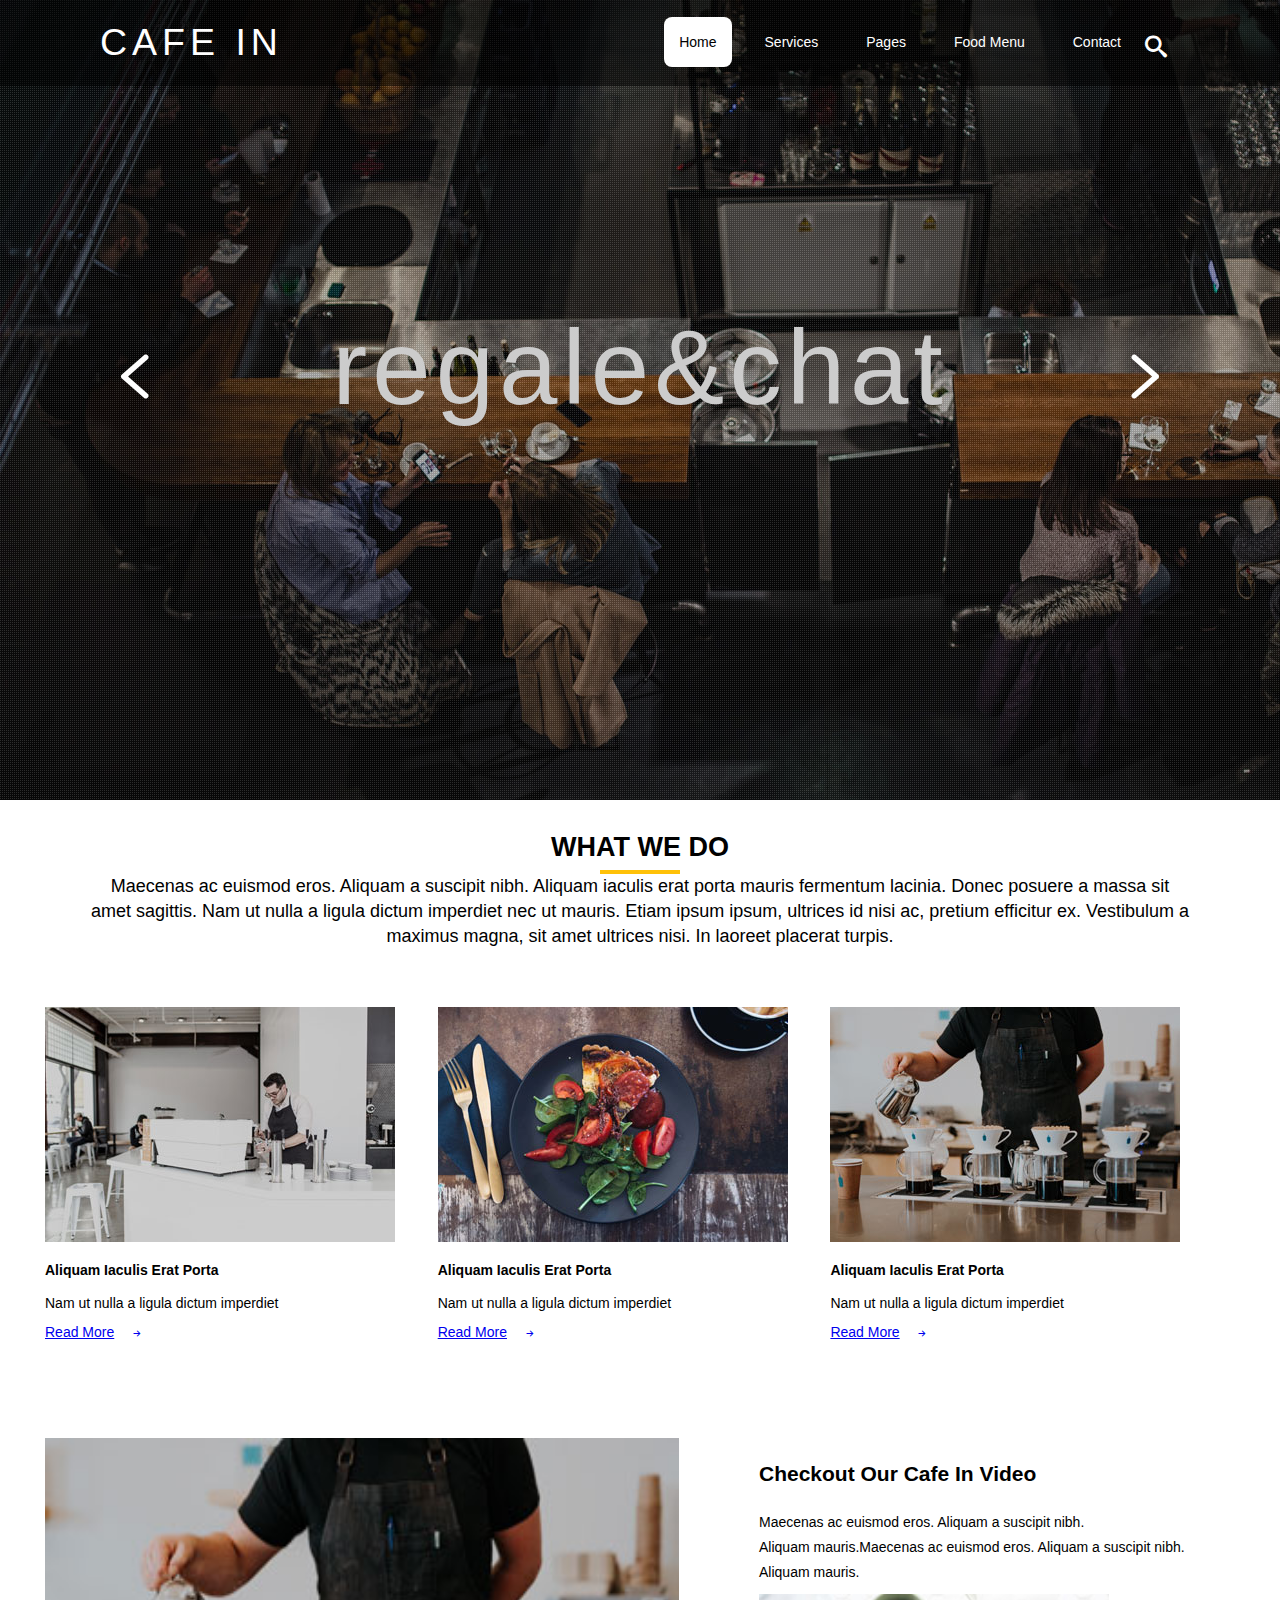
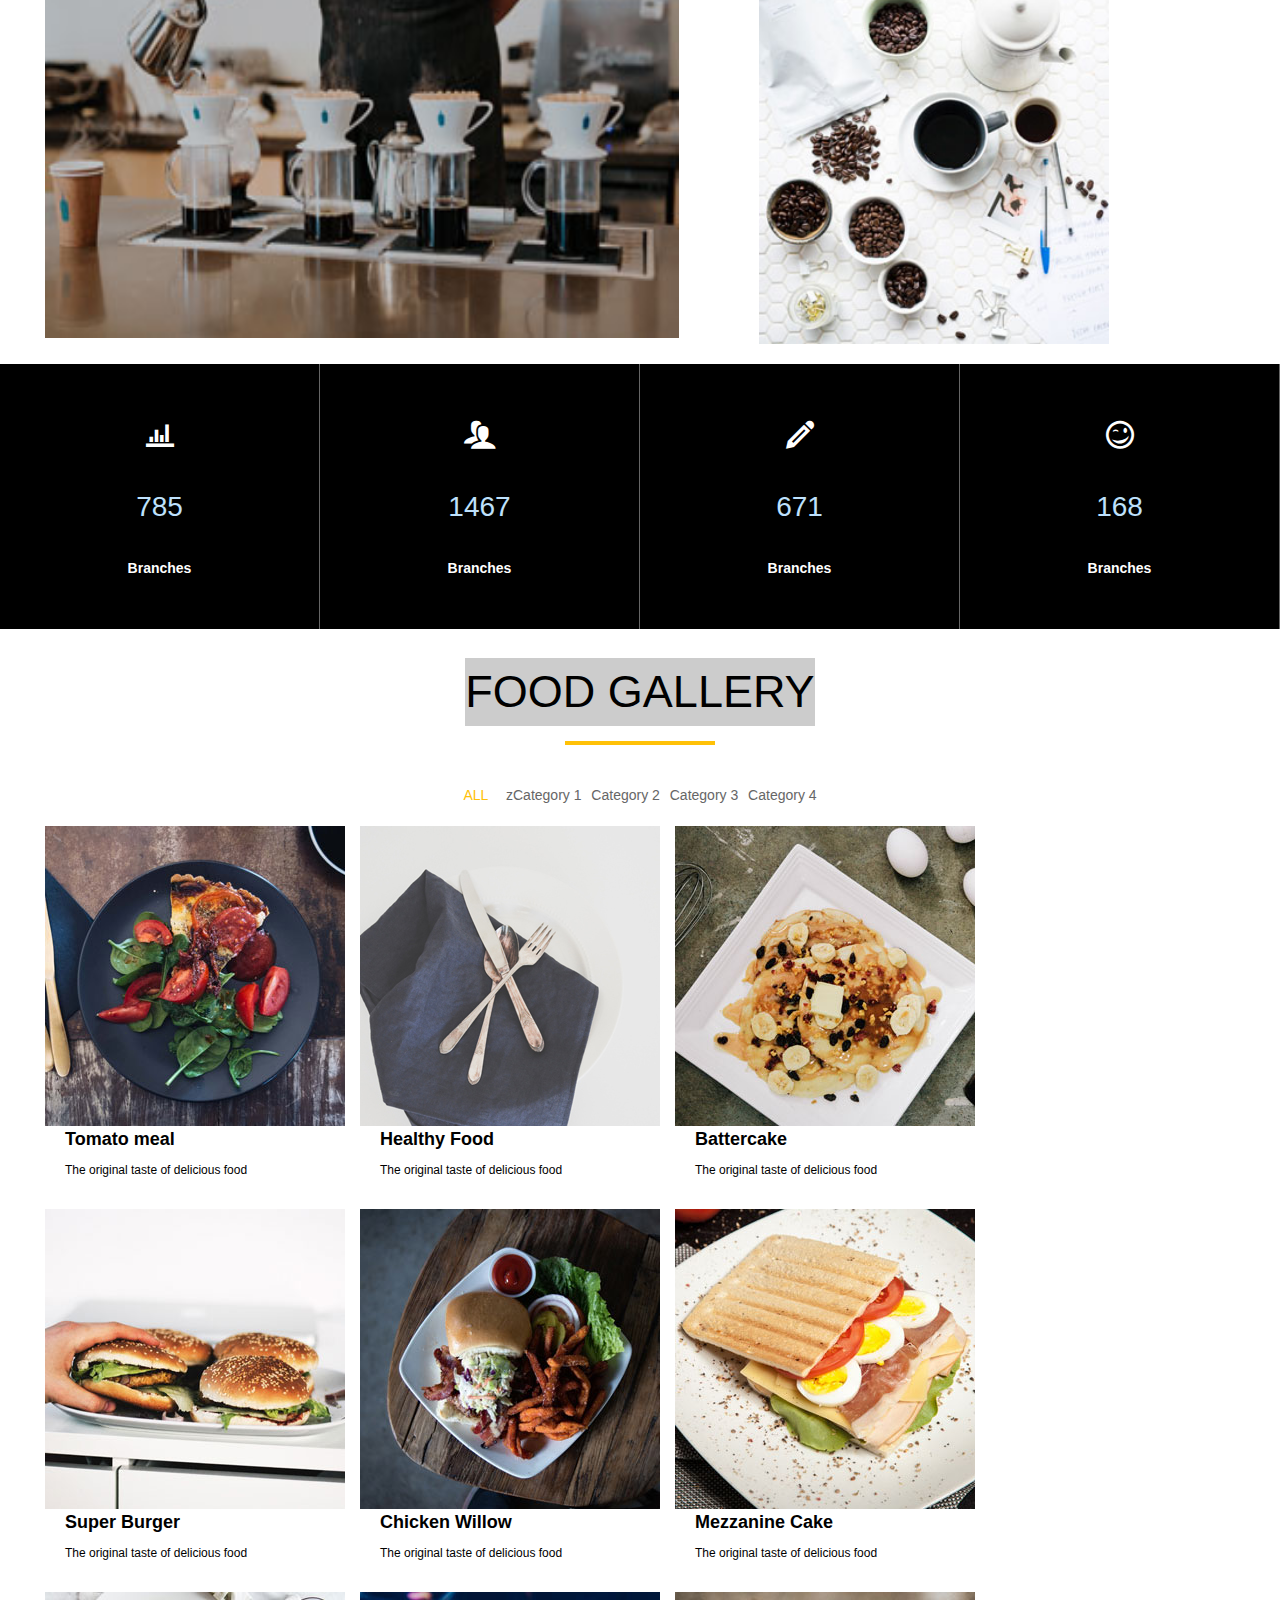
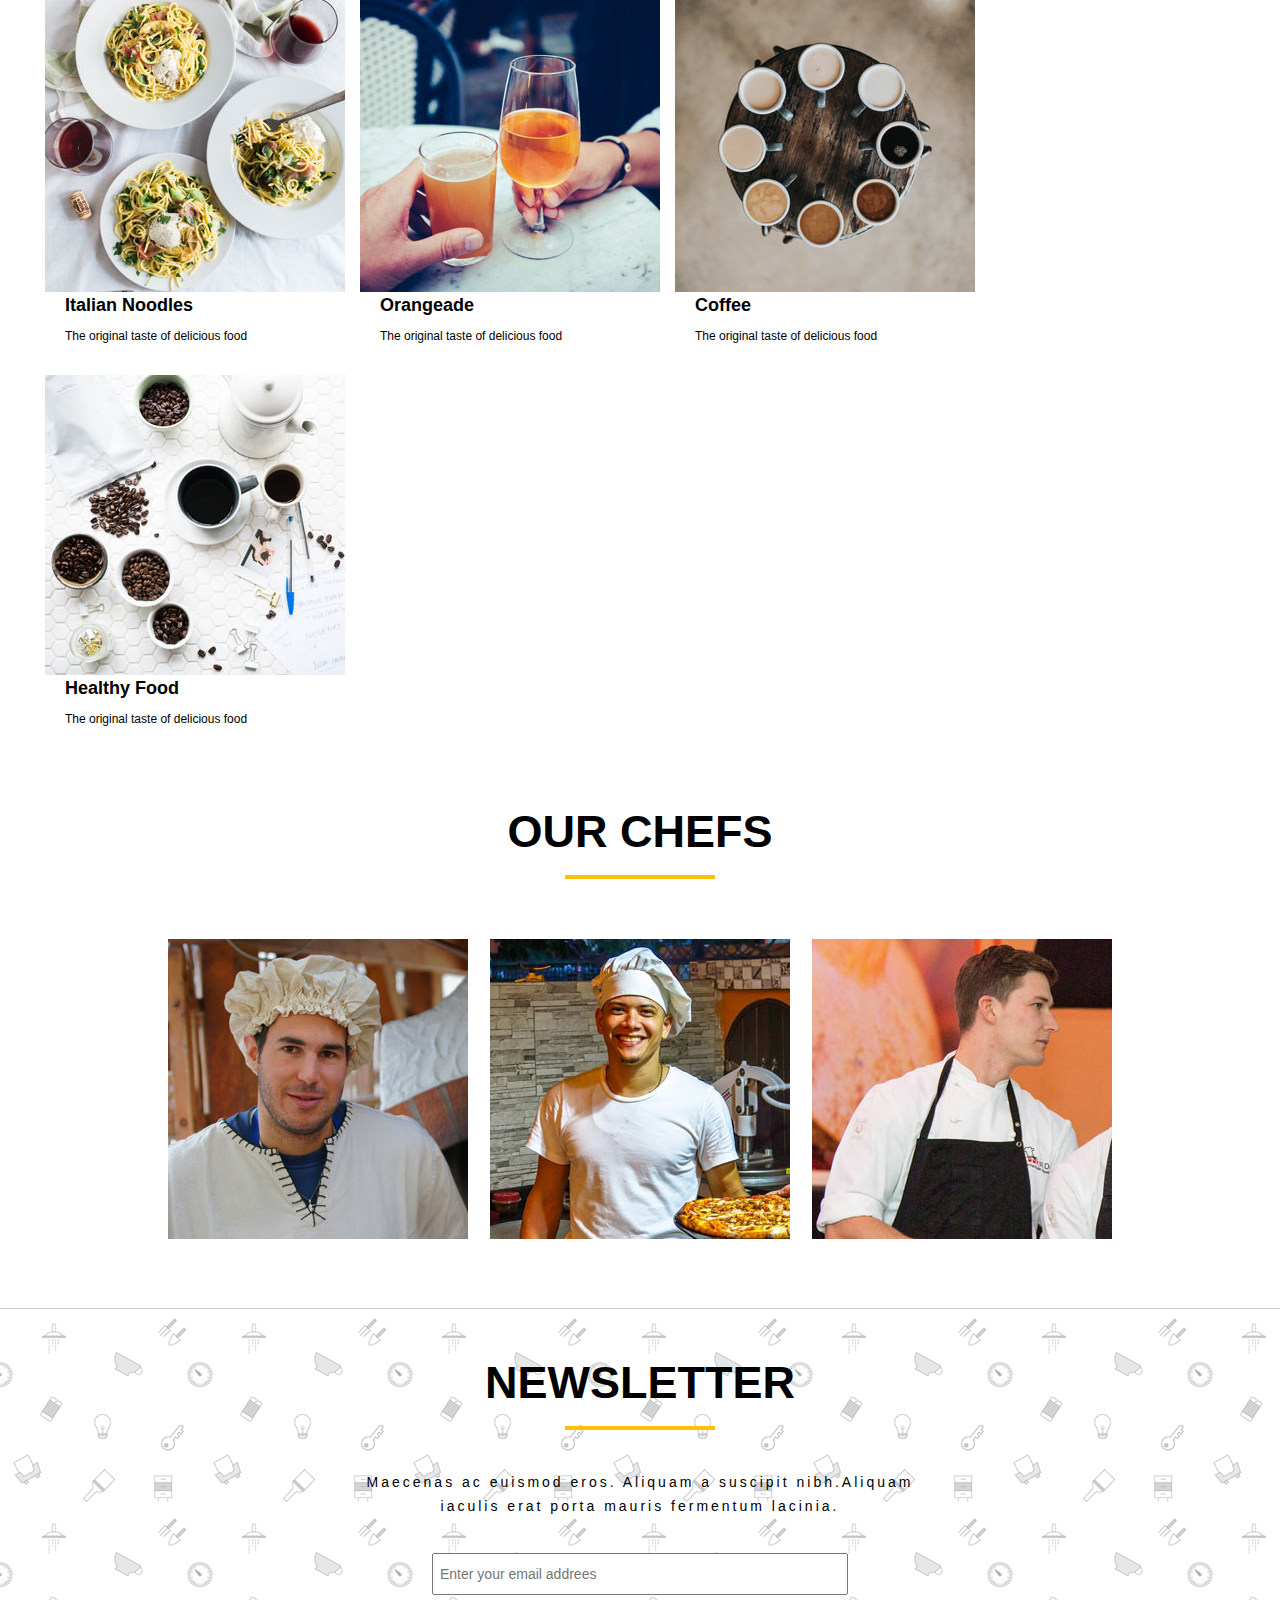
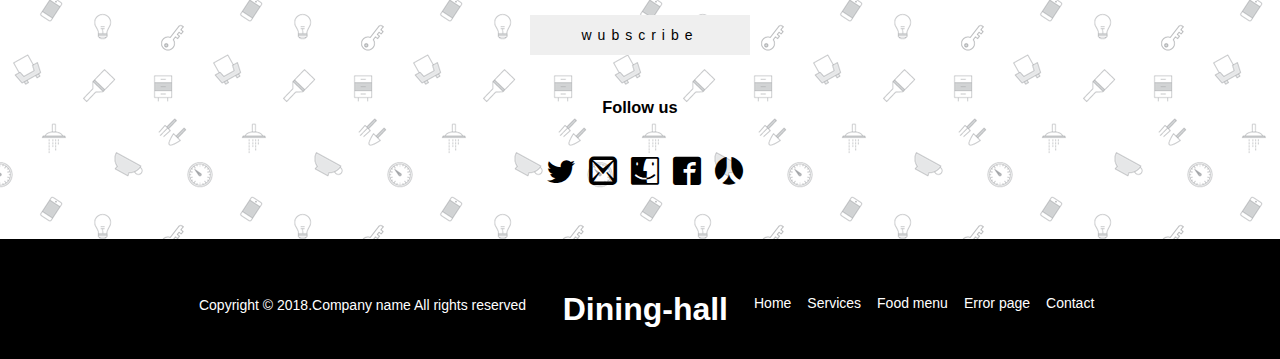
<file: index.html>
<!DOCTYPE html>
<html lang="zh">
<head>
	<meta charset="UTF-8">
	<title>Cafe In</title>
	<link rel="stylesheet" href="css/index.css">
	<link rel="stylesheet" href="css/normalize.css">
</head>
<body>
	<header>
		<div class="head-ct">
		    <div class="logo">
		    	<a href="#"><h2>CAFE IN</h2></a>			    
		    </div>
		    <div class="navbar">
		  	    <ul>
				    <li><a href="#" class="Forced">Home</a></li>
				    <li><a href="#">Services</a></li>
				    <li><a href="#">Pages</a></li>
				    <li><a href="#">Food Menu</a></li>
				    <li>
				    	<a href="#">Contact</a>
				    	<i></i>
				    </li>
			    </ul>
			</div>
			<div class="headline"> 
				<a href="#" class="left"><i></i></a> 
			    <h2>regale&chat</h2>			     	
			    <a href="#" class="right"><i></i></a>
		    </div>
		</div>
	</header>
	<main>		
		<div class="mosaic">
				
		</div>
<!-- 工作介绍 -->
		<section class="head">
		    <div class="Job-in">
			    <h2>WHAT WE DO
			    	<div class="xian"></div>
			    </h2>
			    <p>Maecenas ac euismod eros. Aliquam a suscipit nibh. Aliquam iaculis erat porta mauris fermentum lacinia. Donec posuere a massa sit amet sagittis. Nam ut nulla a ligula dictum imperdiet nec ut mauris. Etiam ipsum ipsum, ultrices id nisi ac, pretium efficitur ex. Vestibulum a maximus magna, sit amet ultrices nisi. In laoreet placerat turpis.
			    </p>
		    </div>					
			<div class="resume clerfix">
				<div class="Job-de">
					<a href="#"><img src="images/about3.jpg"></a>
					<h4>Aliquam Iaculis Erat Porta
					</h4>
					<p>Nam ut nulla a ligula dictum imperdiet 
                    </p>
                    <a href="#">Read More
                    	<i></i>
                    </a>
				</div>
				<div class="Job-de">
					<a href="#"><img src="images/about2.jpg"></a>
					<h4>Aliquam Iaculis Erat Porta
					</h4>
					<p>Nam ut nulla a ligula dictum imperdiet 
                    </p>
                    <a href="#">Read More
                    	<i></i>
                    </a>
				</div>
				<div class="Job-de">
					<a href="#"><img src="images/about1.jpg"></a>
					<h4>Aliquam Iaculis Erat Porta
					</h4>
                    <p>Nam ut nulla a ligula dictum imperdiet 
                    </p>
                    <a href="#">Read More
                    	<i></i>
                    </a>
				</div>
			</div>
		</section>
		<!-- 咖啡制作介绍 -->
		<section class="Middle-page">
			<div class="hf-drop clerfix">

				<div class="drop-1">
					<img src="images/about1.jpg">
				</div>
							
			<div class="drop-2">
				<h2>Checkout Our Cafe In Video</h2>
				<p>Maecenas ac euismod eros. Aliquam a suscipit nibh.<br /> Aliquam  mauris.Maecenas ac euismod eros. Aliquam a suscipit nibh. Aliquam  mauris.</p>
				<img src="images/g10.jpg" alt="">
			</div>
		</div>
		</section>
		<!-- 统计开始 -->
		<section class="statistics clerfix ">
			<div class="statistics-1">
				<i></i>
				<p>785</p>
				<h4>Branches</h4>
			</div>
			<div class="statistics-1">
				<i></i>
				<p>1467</p>
				<h4>Branches</h4>
			</div>
			<div class="statistics-1">
				<i></i>
				<p>671</p>
				<h4>Branches</h4>
			</div>
			<div class="statistics-1">
				<i></i>
				<p>168</p>
				<h4>Branches</h4>
			</div>
		</section>
<!-- 第三部分		 -->
 <section class="tion">
 	<div class="tir">
 		<h2>FOOD GALLERY</h2>
 		<div class="xian-1"></div>
 		<ul>
 			<li><a href="" class="style-red">ALL</a></li>&nbsp;&nbsp;
 			<li><a href="">zCategory 1</a></li>
 			<li><a href="">Category 2</a></li>
 			<li><a href="">Category 3</a></li>
 			<li><a href="">Category 4</a></li>
 		</ul>
 	</div>
 	<!-- 美食展示 -->
 	<div class="Content clerfix">
 		<div class="Content-1">
 			<a href="#"><img src="images/g1.jpg" alt=""></a>
 			<div class="h-p">
 			<h5>Tomato meal</h5>
 			<p>The original taste of delicious food</p>
 		    </div>
 		</div>
 		<div class="Content-1">
 			<a href="#"><img src="images/g2.jpg" alt=""></a>
 			<div class="h-p">
 			    <h5>Healthy Food</h5>
 			    <p>The original taste of delicious food</p>
 		    </div>
 		</div>
 		<div class="Content-1"> 			
 			<a href="#"><img src="images/g3.jpg" alt=""></a>
 			<div class="h-p">
 			<h5>Battercake</h5>
 			<p>The original taste of delicious food</p>
 		    </div>
 		</div>
 		<div class="Content-1"> 			
 			<a href="#"><img src="images/g4.jpg" alt=""></a>
 			<div class="h-p">
 			<h5>Super Burger</h5>
 			<p>The original taste of delicious food</p>
 		    </div>
 		</div>
 		<div class="Content-1 shift-up">
 			<a href="#"><img src="images/g5.jpg" alt=""></a>
 			<div class="h-p">
 			<h5>Chicken Willow</h5>
 			<p>The original taste of delicious food</p>
 		    </div>
 		</div>
 		<div class="Content-1 shift-up">
 			<a href="#"><img src="images/g6.jpg" alt=""></a>
 			<div class="h-p">
 			<h5>Mezzanine Cake</h5>
 			<p>The original taste of delicious food</p>
 		    </div>
 		</div>
 		<div class="Content-1 shift-up">
 			<a href="#"><img src="images/g7.jpg" alt=""></a>
 			<div class="h-p">
 			<h5>Italian Noodles</h5>
 			<p>The original taste of delicious food</p>
 		    </div>
 		</div>
 		<div class="Content-1 shift-up">
 			<a href="#"><img src="images/g8.jpg" alt=""></a>
 			<div class="h-p">
 			<h5>Orangeade</h5>
 			<p>The original taste of delicious food</p>
 		    </div>
 		</div>
 		<div class="Content-1 shift-up">
 			<a href="#"><img src="images/g9.jpg" alt=""></a>
 			<div class="h-p">
 			<h5>Coffee</h5>
 			<p>The original taste of delicious food</p>
 			</div>
 		</div>
 		<div class="Content-1 shift-up">
 			<a href="#"><img src="images/g10.jpg" alt=""></a>
 			<div class="h-p">
 			<h5>Healthy Food</h5>
 			<p>The original taste of delicious food</p>
 			</div>
 		</div>
 	</div>
 </section>
 <!-- 厨师介绍 -->
 <section class="introduce clerfix">
 	<h2>OUR CHEFS
 		<div class="xian-1"></div>
 	</h2>
 	<div class="introduce-a">
 		<ul>
 		    <li class="introduce-1">
 		    	<a href="#"><img src="images/p1.jpg"></a>
 		    </li>
 		    <li class="introduce-1">
 		    	<a href="#"><img src="images/p2.jpg"></a>
 		    </li>
 		    <li class="introduce-1">
 		    	<a href="#"><img src="images/p4.jpg"></a>
 		    </li>
 	    </ul>
    </div>
 </section>
 <section class="footer-a"> 
 	<div class="footer-b">     
			<h2>NEWSLETTER
				<div class="xian xian-1"></div></h2>
			<p>Maecenas ac euismod eros. Aliquam a suscipit nibh.Aliquam iaculis erat porta mauris fermentum lacinia.</p>
			<input type="text" placeholder="Enter your email addrees">
			<button>wubscribe</button>
			<h3>Follow us</h3>
			<div class="ico">
				<a href="#"></a>
				<a href="#"></a>
				<a href="#"></a>
				<a href="#"></a>
				<a href="#"></a>
			</div>
			
		</div>
 </section>
 <!-- 最底部开始 -->
 <footer >
 	   <div class="foot-nav clerfix">
 	       <div class="foot-nav-a">
 	       	  <p>Copyright © 2018.Company name All rights reserved</p>
 	       </div>
 	       <h2>Dining-hall</h2>
 	       <div class="foot-nav-b">
 	       	<ul>
 	       		<li><a href="#">Home</a></li>
 	       		<li><a href="#">Services</a></li>
 	       		<li><a href="#">Food menu</a></li>
 	       		<li><a href="#">Error page</a></li>
 	       		<li><a href="#">Contact</a></li>
 	       	</ul>
 	       </div>
 	   </div>
 </footer>	
	</main>
</body>
</html>
</file>
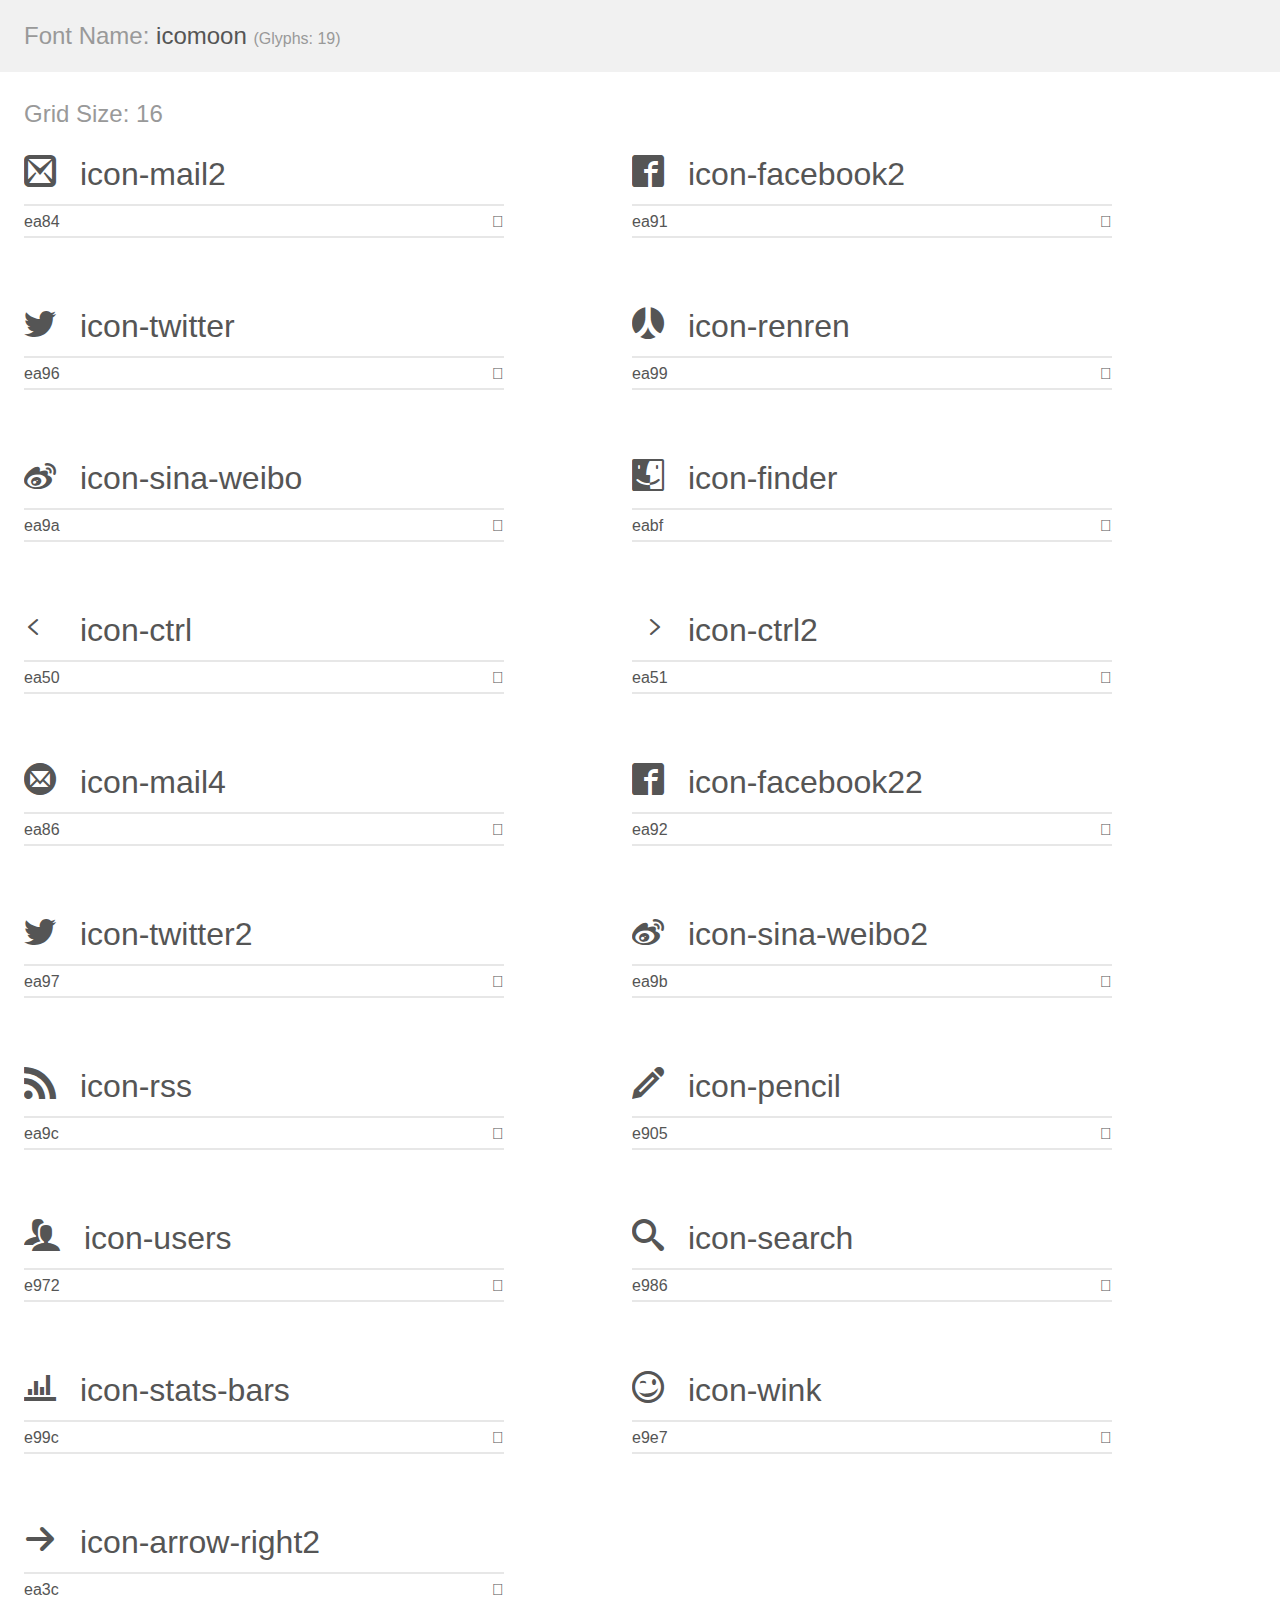
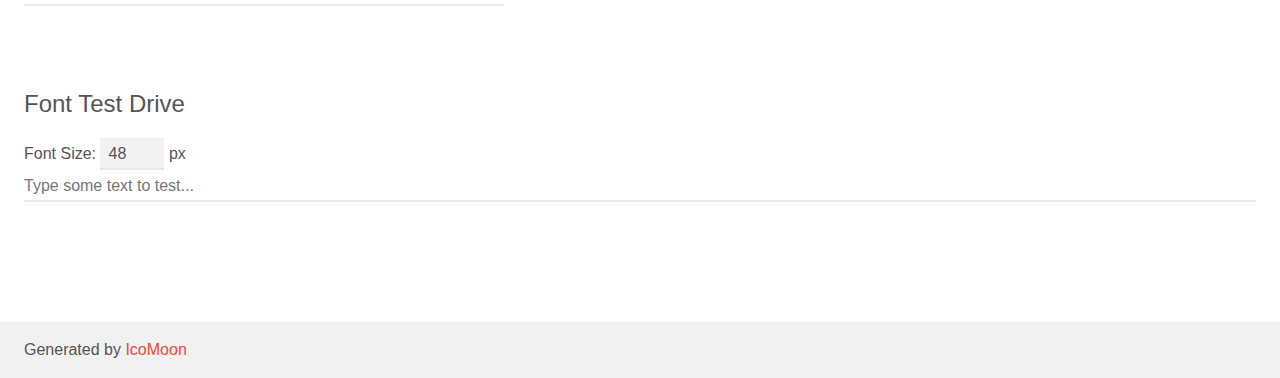
<file: icomoon (2)/demo.html>
<!doctype html>
<html>
<head>
    <meta charset="utf-8">
    <title>IcoMoon Demo</title>
    <meta name="description" content="An Icon Font Generated By IcoMoon.io">
    <meta name="viewport" content="width=device-width, initial-scale=1">
    <link rel="stylesheet" href="demo-files/demo.css">
    <link rel="stylesheet" href="style.css"></head>
<body>
    <div class="bgc1 clearfix">
        <h1 class="mhmm mvm"><span class="fgc1">Font Name:</span> icomoon <small class="fgc1">(Glyphs:&nbsp;19)</small></h1>
    </div>
    <div class="clearfix mhl ptl">
        <h1 class="mvm mtn fgc1">Grid Size: 16</h1>
        <div class="glyph fs1">
            <div class="clearfix bshadow0 pbs">
                <span class="icon-mail2">
                
                </span>
                <span class="mls"> icon-mail2</span>
            </div>
            <fieldset class="fs0 size1of1 clearfix hidden-false">
                <input type="text" readonly value="ea84" class="unit size1of2" />
                <input type="text" maxlength="1" readonly value="&#xea84;" class="unitRight size1of2 talign-right" />
            </fieldset>
            <div class="fs0 bshadow0 clearfix hidden-true">
                <span class="unit pvs fgc1">liga: </span>
                <input type="text" readonly value="mail3, contact3" class="liga unitRight" />
            </div>
        </div>
        <div class="glyph fs1">
            <div class="clearfix bshadow0 pbs">
                <span class="icon-facebook2">
                
                </span>
                <span class="mls"> icon-facebook2</span>
            </div>
            <fieldset class="fs0 size1of1 clearfix hidden-false">
                <input type="text" readonly value="ea91" class="unit size1of2" />
                <input type="text" maxlength="1" readonly value="&#xea91;" class="unitRight size1of2 talign-right" />
            </fieldset>
            <div class="fs0 bshadow0 clearfix hidden-true">
                <span class="unit pvs fgc1">liga: </span>
                <input type="text" readonly value="facebook2, brand11" class="liga unitRight" />
            </div>
        </div>
        <div class="glyph fs1">
            <div class="clearfix bshadow0 pbs">
                <span class="icon-twitter">
                
                </span>
                <span class="mls"> icon-twitter</span>
            </div>
            <fieldset class="fs0 size1of1 clearfix hidden-false">
                <input type="text" readonly value="ea96" class="unit size1of2" />
                <input type="text" maxlength="1" readonly value="&#xea96;" class="unitRight size1of2 talign-right" />
            </fieldset>
            <div class="fs0 bshadow0 clearfix hidden-true">
                <span class="unit pvs fgc1">liga: </span>
                <input type="text" readonly value="twitter, brand16" class="liga unitRight" />
            </div>
        </div>
        <div class="glyph fs1">
            <div class="clearfix bshadow0 pbs">
                <span class="icon-renren">
                
                </span>
                <span class="mls"> icon-renren</span>
            </div>
            <fieldset class="fs0 size1of1 clearfix hidden-false">
                <input type="text" readonly value="ea99" class="unit size1of2" />
                <input type="text" maxlength="1" readonly value="&#xea99;" class="unitRight size1of2 talign-right" />
            </fieldset>
            <div class="fs0 bshadow0 clearfix hidden-true">
                <span class="unit pvs fgc1">liga: </span>
                <input type="text" readonly value="renren, brand19" class="liga unitRight" />
            </div>
        </div>
        <div class="glyph fs1">
            <div class="clearfix bshadow0 pbs">
                <span class="icon-sina-weibo">
                
                </span>
                <span class="mls"> icon-sina-weibo</span>
            </div>
            <fieldset class="fs0 size1of1 clearfix hidden-false">
                <input type="text" readonly value="ea9a" class="unit size1of2" />
                <input type="text" maxlength="1" readonly value="&#xea9a;" class="unitRight size1of2 talign-right" />
            </fieldset>
            <div class="fs0 bshadow0 clearfix hidden-true">
                <span class="unit pvs fgc1">liga: </span>
                <input type="text" readonly value="sina-weibo, brand20" class="liga unitRight" />
            </div>
        </div>
        <div class="glyph fs1">
            <div class="clearfix bshadow0 pbs">
                <span class="icon-finder">
                
                </span>
                <span class="mls"> icon-finder</span>
            </div>
            <fieldset class="fs0 size1of1 clearfix hidden-false">
                <input type="text" readonly value="eabf" class="unit size1of2" />
                <input type="text" maxlength="1" readonly value="&#xeabf;" class="unitRight size1of2 talign-right" />
            </fieldset>
            <div class="fs0 bshadow0 clearfix hidden-true">
                <span class="unit pvs fgc1">liga: </span>
                <input type="text" readonly value="finder, brand54" class="liga unitRight" />
            </div>
        </div>
        <div class="glyph fs1">
            <div class="clearfix bshadow0 pbs">
                <span class="icon-ctrl">
                
                </span>
                <span class="mls"> icon-ctrl</span>
            </div>
            <fieldset class="fs0 size1of1 clearfix hidden-false">
                <input type="text" readonly value="ea50" class="unit size1of2" />
                <input type="text" maxlength="1" readonly value="&#xea50;" class="unitRight size1of2 talign-right" />
            </fieldset>
            <div class="fs0 bshadow0 clearfix hidden-true">
                <span class="unit pvs fgc1">liga: </span>
                <input type="text" readonly value="" class="liga unitRight" />
            </div>
        </div>
        <div class="glyph fs1">
            <div class="clearfix bshadow0 pbs">
                <span class="icon-ctrl2">
                
                </span>
                <span class="mls"> icon-ctrl2</span>
            </div>
            <fieldset class="fs0 size1of1 clearfix hidden-false">
                <input type="text" readonly value="ea51" class="unit size1of2" />
                <input type="text" maxlength="1" readonly value="&#xea51;" class="unitRight size1of2 talign-right" />
            </fieldset>
            <div class="fs0 bshadow0 clearfix hidden-true">
                <span class="unit pvs fgc1">liga: </span>
                <input type="text" readonly value="" class="liga unitRight" />
            </div>
        </div>
        <div class="glyph fs1">
            <div class="clearfix bshadow0 pbs">
                <span class="icon-mail4">
                
                </span>
                <span class="mls"> icon-mail4</span>
            </div>
            <fieldset class="fs0 size1of1 clearfix hidden-false">
                <input type="text" readonly value="ea86" class="unit size1of2" />
                <input type="text" maxlength="1" readonly value="&#xea86;" class="unitRight size1of2 talign-right" />
            </fieldset>
            <div class="fs0 bshadow0 clearfix hidden-true">
                <span class="unit pvs fgc1">liga: </span>
                <input type="text" readonly value="mail5, contact5" class="liga unitRight" />
            </div>
        </div>
        <div class="glyph fs1">
            <div class="clearfix bshadow0 pbs">
                <span class="icon-facebook22">
                
                </span>
                <span class="mls"> icon-facebook22</span>
            </div>
            <fieldset class="fs0 size1of1 clearfix hidden-false">
                <input type="text" readonly value="ea92" class="unit size1of2" />
                <input type="text" maxlength="1" readonly value="&#xea92;" class="unitRight size1of2 talign-right" />
            </fieldset>
            <div class="fs0 bshadow0 clearfix hidden-true">
                <span class="unit pvs fgc1">liga: </span>
                <input type="text" readonly value="facebook2, brand11" class="liga unitRight" />
            </div>
        </div>
        <div class="glyph fs1">
            <div class="clearfix bshadow0 pbs">
                <span class="icon-twitter2">
                
                </span>
                <span class="mls"> icon-twitter2</span>
            </div>
            <fieldset class="fs0 size1of1 clearfix hidden-false">
                <input type="text" readonly value="ea97" class="unit size1of2" />
                <input type="text" maxlength="1" readonly value="&#xea97;" class="unitRight size1of2 talign-right" />
            </fieldset>
            <div class="fs0 bshadow0 clearfix hidden-true">
                <span class="unit pvs fgc1">liga: </span>
                <input type="text" readonly value="twitter, brand16" class="liga unitRight" />
            </div>
        </div>
        <div class="glyph fs1">
            <div class="clearfix bshadow0 pbs">
                <span class="icon-sina-weibo2">
                
                </span>
                <span class="mls"> icon-sina-weibo2</span>
            </div>
            <fieldset class="fs0 size1of1 clearfix hidden-false">
                <input type="text" readonly value="ea9b" class="unit size1of2" />
                <input type="text" maxlength="1" readonly value="&#xea9b;" class="unitRight size1of2 talign-right" />
            </fieldset>
            <div class="fs0 bshadow0 clearfix hidden-true">
                <span class="unit pvs fgc1">liga: </span>
                <input type="text" readonly value="sina-weibo, brand20" class="liga unitRight" />
            </div>
        </div>
        <div class="glyph fs1">
            <div class="clearfix bshadow0 pbs">
                <span class="icon-rss">
                
                </span>
                <span class="mls"> icon-rss</span>
            </div>
            <fieldset class="fs0 size1of1 clearfix hidden-false">
                <input type="text" readonly value="ea9c" class="unit size1of2" />
                <input type="text" maxlength="1" readonly value="&#xea9c;" class="unitRight size1of2 talign-right" />
            </fieldset>
            <div class="fs0 bshadow0 clearfix hidden-true">
                <span class="unit pvs fgc1">liga: </span>
                <input type="text" readonly value="feed2, rss" class="liga unitRight" />
            </div>
        </div>
        <div class="glyph fs1">
            <div class="clearfix bshadow0 pbs">
                <span class="icon-pencil">
                
                </span>
                <span class="mls"> icon-pencil</span>
            </div>
            <fieldset class="fs0 size1of1 clearfix hidden-false">
                <input type="text" readonly value="e905" class="unit size1of2" />
                <input type="text" maxlength="1" readonly value="&#xe905;" class="unitRight size1of2 talign-right" />
            </fieldset>
            <div class="fs0 bshadow0 clearfix hidden-true">
                <span class="unit pvs fgc1">liga: </span>
                <input type="text" readonly value="pencil, write" class="liga unitRight" />
            </div>
        </div>
        <div class="glyph fs1">
            <div class="clearfix bshadow0 pbs">
                <span class="icon-users">
                
                </span>
                <span class="mls"> icon-users</span>
            </div>
            <fieldset class="fs0 size1of1 clearfix hidden-false">
                <input type="text" readonly value="e972" class="unit size1of2" />
                <input type="text" maxlength="1" readonly value="&#xe972;" class="unitRight size1of2 talign-right" />
            </fieldset>
            <div class="fs0 bshadow0 clearfix hidden-true">
                <span class="unit pvs fgc1">liga: </span>
                <input type="text" readonly value="users, group" class="liga unitRight" />
            </div>
        </div>
        <div class="glyph fs1">
            <div class="clearfix bshadow0 pbs">
                <span class="icon-search">
                
                </span>
                <span class="mls"> icon-search</span>
            </div>
            <fieldset class="fs0 size1of1 clearfix hidden-false">
                <input type="text" readonly value="e986" class="unit size1of2" />
                <input type="text" maxlength="1" readonly value="&#xe986;" class="unitRight size1of2 talign-right" />
            </fieldset>
            <div class="fs0 bshadow0 clearfix hidden-true">
                <span class="unit pvs fgc1">liga: </span>
                <input type="text" readonly value="search, magnifier" class="liga unitRight" />
            </div>
        </div>
        <div class="glyph fs1">
            <div class="clearfix bshadow0 pbs">
                <span class="icon-stats-bars">
                
                </span>
                <span class="mls"> icon-stats-bars</span>
            </div>
            <fieldset class="fs0 size1of1 clearfix hidden-false">
                <input type="text" readonly value="e99c" class="unit size1of2" />
                <input type="text" maxlength="1" readonly value="&#xe99c;" class="unitRight size1of2 talign-right" />
            </fieldset>
            <div class="fs0 bshadow0 clearfix hidden-true">
                <span class="unit pvs fgc1">liga: </span>
                <input type="text" readonly value="stats-bars, stats3" class="liga unitRight" />
            </div>
        </div>
        <div class="glyph fs1">
            <div class="clearfix bshadow0 pbs">
                <span class="icon-wink">
                
                </span>
                <span class="mls"> icon-wink</span>
            </div>
            <fieldset class="fs0 size1of1 clearfix hidden-false">
                <input type="text" readonly value="e9e7" class="unit size1of2" />
                <input type="text" maxlength="1" readonly value="&#xe9e7;" class="unitRight size1of2 talign-right" />
            </fieldset>
            <div class="fs0 bshadow0 clearfix hidden-true">
                <span class="unit pvs fgc1">liga: </span>
                <input type="text" readonly value="wink, emoticon9" class="liga unitRight" />
            </div>
        </div>
        <div class="glyph fs1">
            <div class="clearfix bshadow0 pbs">
                <span class="icon-arrow-right2">
                
                </span>
                <span class="mls"> icon-arrow-right2</span>
            </div>
            <fieldset class="fs0 size1of1 clearfix hidden-false">
                <input type="text" readonly value="ea3c" class="unit size1of2" />
                <input type="text" maxlength="1" readonly value="&#xea3c;" class="unitRight size1of2 talign-right" />
            </fieldset>
            <div class="fs0 bshadow0 clearfix hidden-true">
                <span class="unit pvs fgc1">liga: </span>
                <input type="text" readonly value="arrow-right2, right4" class="liga unitRight" />
            </div>
        </div>
    </div>

    <!--[if gt IE 8]><!-->
    <div class="mhl clearfix mbl">
        <h1>Font Test Drive</h1>
        <label>
            Font Size: <input id="fontSize" type="number" class="textbox0 mbm"
            min="8" value="48" />
            px
        </label>
        <input id="testText" type="text" class="phl size1of1 mvl"
        placeholder="Type some text to test..." value=""/>
        <div id="testDrive" class="icon-">&nbsp;
        </div>
    </div>
    <!--<![endif]-->
    <div class="bgc1 clearfix">
        <p class="mhl">Generated by <a href="https://icomoon.io/app">IcoMoon</a></p>
    </div>

    <script src="demo-files/demo.js"></script>
</body>
</html>
</file>
<file: css/index.css>
/*
* @Author: Administrator
* @Date:   2018-06-06 14:47:43
* @Last Modified by:   Administrator
* @Last Modified time: 2018-06-10 20:02:28
*/
@font-face {
  font-family: 'icomoon';
  src:  url('../fonts/icomoon.eot?wez0oh');
  src:  url('../fonts/icomoon.eot?wez0oh#iefix') format('embedded-opentype'),
    url('../fonts/icomoon.ttf?wez0oh') format('truetype'),
    url('../fonts/icomoon.woff?wez0oh') format('woff'),
    url('../fonts/icomoon.svg?wez0oh#icomoon') format('svg');
  font-weight: normal;
  font-style: normal;
}
.clerfix::after {
	content: '';
	display: block;
	clear: both;
}
a {
	text-decoration: none;
}
li {
	list-style: none;
}
* {
	margin: 0;
	padding: 0;	
}
/* *, *::before, *::after{
	box-sizing: border-box;
} */
.style-red {
	color: #ffc107 !important;
}
 .Forced {
 	background-color: #fff!important;
 	color: #000 !important;
 }
 html,body {

 	font: 14px/1.5 Arial;
   /* max-width: 1190px; */
 }
/* 头部开始 */
header {
     background: rgba(0, 0, 0, .5);
     float: left;
     float: right;
     width: 100%;
     /* height: 100%; */
     /* min-height: 500px; */
}
.head-ct {
	width: 1160px;
	height: 86px;	
	margin: 0 auto;
	line-height: 85px;
}
.headline {
	/* width: 1190px; */
    text-align: center;
    font-size: 5em;
    color: #ccc;     
    padding-top: 28%;
    position: relative;
} 
.headline h2 {
    font-weight: 100;
    letter-spacing: 5px;
    /* background-color: pink;      */
}
 .headline .left i {   
    position: absolute;  
    left: 50px;
    bottom: -9px;
	font-family: 'icomoon';     
	font-size: 88px;
    font-style: normal; 
    color: #FFF;   	
  } 
   .headline .right i {   
    position: absolute;  
    right: 50px;
    bottom: -9px;
	font-family: 'icomoon';     
	font-size: 88px;
    font-style: normal; 
    color: #FFF;   	
  }

.logo {
	float: left;
 	font-size: 25px;
	margin-left: -10px; 
    letter-spacing: 5px;
}	
.logo h2 {
	font-weight: normal;
    color: #fff;
    padding-left: 50px;	
}
.navbar {
	float: right;
	padding-right: 75px;
	position: relative;
	z-index: 2;
}
.navbar li {
	float: left;
}
.navbar li a {
	padding: 17px 15px;
	margin: 0 9px;
	color: #fff;
    border-radius: 8px;
}
.head-ct .navbar a:hover {
	background-color: #fff;
	color: #000;
} 
.navbar i {
	position: absolute;  
	right: 53px;     
	top: 4px;     
	font-family: 'icomoon';
    font-size: 22px;     
    font-style: normal;     
    cursor:pointer; 
    color: #fff; 
    } 
.navbar i:hover {
	color:#ffc107; 
}
main {     
    height: 800px;     
    background:url('../images/2.jpg') no-repeat; 
    background-size: cover; /* 让图片左右撑满 
 */} 
.mosaic {      
	width: auto;      
	height: 100%;
    background: url('../images/dott.png')repeat 0px 0px;      
} 
/* 工作介绍 */
.head {
    height: 588px;         
    text-align: center; 
} 
.head .Job-in {    
    width: 1100px;     
    margin: 0 auto;     
    padding-top: 35px;     
    font-size: 18px;
    line-height:25px;  
}
.head .Job-de h2 {
	margin-bottom: 48px;
}
.xian {
	width: 80px;
	border-bottom: 4px solid;
	margin: 10px auto 0;
	color: #ffc107	;
}
.resume {
	width: 1190px;
	margin: 50px auto;
	text-align: left ;
}
.resume .Job-de {
    float: left;
    width: 33%;
}
.resume .Job-de dl {
	font-size: 10px;
}
.resume .Job-de h4 {
	margin:12px 0;
}
.resume .Job-de a {
    display: block;
	padding-top: 8px;
	position: relative;
	text-decoration: underline ;
}
.Job-de i {
	position: absolute;
	left: 88px;
	top: 14px;
	font-family: 'icomoon';     
	font-size: 8px;
    font-style: normal;
    text-decoration: none;
}
/* 咖啡制作介绍 */

.Middle-page {
	/* background-color: pink; */
	padding: 50px 0 0;
	margin: 0 auto;
	position: relative
}
div[class^=drop]{
	float: left;
}
.hf-drop {
	width: 1190px;
	margin: 0 auto;
}
.drop-1 {
width: 634px;
}
.drop-1 img {
	width: 100%;
	height: 500px;
	margin-bottom: 20px;
}
.drop-2 {
	margin-left: 80px;
width: 40%;
}
.drop-2 img {
    width: 350px;
    height: 350px;
}
.drop-2 h2 {
	margin: 20px auto;
}
.drop-2 p {
    line-height: 25px;
    margin-bottom: 9px;	
}
.drop img:hover {
	cursor: pointer;
}
.statistics {
	/* width: 1190px; */
	height: 264px;
}
.statistics-1 {
	color: #666;
    float: left;
    width: 25%;
	background-color: #000;
	text-align: center;
	border-right: 1px solid;
	padding: 50px 0;
	box-sizing: border-box;

}
.statistics-1 p {
	font-size: 2em;	
	padding: 30px;
	color: #bee1fc;
}
.statistics-1 i {
    font-family: 'icomoon';     
	font-size: 2em;
    font-style: normal;
    text-decoration: none;
    color: #fff;
}
.statistics-1 h4 {
	color: #fff;
}
.statistics-1 h4:hover {
	color:#ffc107; 
}

.tion {
	/* height: 800px; */
	/* background-color: pink; */
}

.tir   {
	/* height: 500px; */
	/* background-color: ; */
	text-align: center;
	padding: 30px 0 0;

}
.tir h2 {
	display: inline-block;
    font-size: 45px;
    font-weight: 100;
    margin-bottom: 5px;
    background-color: #ccc;
} 
.xian-1 {
	width: 150px;
	border-bottom: 4px solid;
	margin: 10px auto 0;
	color: #ffc107	;
}
.tir li {
	display: inline-block;
	text-align: center;
	margin: 40px auto 0;
	padding: 0 3px ;
	font-size: 14px;
}
.tir a {
     color: #666;
}
.tir a:hover {
	color:#17a2b8; 
}
/* 美食展示 */
.Content {
	margin-left: 30px;
}
.Content-1 {
	margin-top: 20px;
	float: left;
	margin-left: 15px;
}
.Content-1 h5 {
	font-size: 18px;
	margin-bottom: 8px;
	margin-left: 20px;
}
.Content-1 p {
	font-size: 12px;
	margin-left: 20px;
}
.Content-1 img {
	vertical-align: middle;
}
.Content-1 .h-p:hover { 
	background-color: #999;
 }
 .h-p {
 	padding-bottom: 10px;
 }
 .h-p:hover {
 	cursor: pointer;
 }
 .h-p p:hover {
 	color: #fff;
 }
.shift-up {
	margin-top: 20px;
	/* box-shadow: 2px 4px 2px 3px rgba(0, 0, 0, .3); */
}
/* 厨师介绍 */
.introduce {
	height: 570px;
	/* background-color: pink; */
	/* margin-bottom: 10px; */
}
.introduce h2 {
	padding: 60px 0;
	text-align: center;
	font-size:45px; 
}
/* .xian- {
	width: 150px;
	border-bottom: 4px solid;
	margin: 10px auto 0;
	color: #ffc107;
} */
.introduce-a {
	width: 944px;
    overflow: hidden;
	margin: 0 auto;
	/* background-color: #666; */
}
 .introduce-a .introduce-1 {
	float: left;
	width: 300px;
	height: 300px;
	margin-right: 22px;	
	/* margin-top: 10px; */
}
.introduce-a  ul {
	margin-right:-22px;
}
.introduce-1 img {
/* 	width: 100%;
height: auto; */	
	/* border-radius: 8px;	 */
}
.footer-a {
		/* background-color: pink; */
	height: 530px;
	text-align: center;
	background: url('../images/doodles.png');
	border-top: 1px solid #ccc;
}
.footer-b {
     width: 600px;
     height: 500px;
     /* background-color: pink; */
     margin: 0 auto;
     position: relative;
} 
.footer-b h2 {
	font-size: 45px;
	padding: 40px 0 40px ;
}
.footer-b .xian {
	width: 150px;
}
.footer-b p {
	line-height: 24px;
	letter-spacing: 3px;
	margin-bottom: 35px;
}
 .footer-b input {
    height: 26px;    
    width: 400px; 
    padding: 6px;    
}
.footer-b button {
	margin: 20px auto 40px;
	width: 220px;
	height: 40px;
	border: 0;
	letter-spacing: 6px;
	outline: none;
}
button:hover {
	background-color: #ffc107;
	color: #fff;
}
.footer-1 h3 {
	position: absolute;
	bottom: 108px;
	right: 706px;
	font-size: 22px;
	font-weight: 100;
}
.ico {
	margin:  30px auto 0;
	right: 126px;
	width: 250px;
}
.ico a {
	font-family: 'icomoon';     
	font-size: 2em;
    font-style: normal;
    text-decoration: none;
    color: #000;
    margin-left: 10px;
}
.ico a:hover {
    background-color: #ffc107;
}
/* 最底部开始 */
footer {
	height: 120px;
	background-color: #000;
	
}
.foot-nav {
	width: 1140px;
	height: 120px;
	background-color: #000;
	margin: 0 auto;
	color: #fff;
	position: relative;
}
.foot-nav h2 {
	position: absolute;
    right: 482px;
    top: 46px;
    font-size: 32px;
} 
.foot-nav-a {
	width: 40%;
	float: left;
	margin-top: 56px;
	text-align: right
}
.foot-nav p {
	text-align: right
}
.foot-nav-b {
	margin-top: 28px;
	width: 40%;
	float: right;
	color: #fff;
}
.foot-nav-b li {
	float: left;
	margin-top: 26px;
	text-align: center;
	margin-right: 16px;
}
.foot-nav-b li a {
    color: #fff;
}
.foot-nav a:hover {
	color: #ffc107;

}
</file>
<file: icomoon (2)/demo-files/demo.css>
body {
  padding: 0;
  margin: 0;
  font-family: sans-serif;
  font-size: 1em;
  line-height: 1.5;
  color: #555;
  background: #fff;
}
h1 {
  font-size: 1.5em;
  font-weight: normal;
}
small {
  font-size: .66666667em;
}
a {
  color: #e74c3c;
  text-decoration: none;
}
a:hover, a:focus {
  box-shadow: 0 1px #e74c3c;
}
.bshadow0, input {
  box-shadow: inset 0 -2px #e7e7e7;
}
input:hover {
  box-shadow: inset 0 -2px #ccc;
}
input, fieldset {
  font-family: sans-serif;
  font-size: 1em;
  margin: 0;
  padding: 0;
  border: 0;
}
input {
  color: inherit;
  line-height: 1.5;
  height: 1.5em;
  padding: .25em 0;
}
input:focus {
  outline: none;
  box-shadow: inset 0 -2px #449fdb;
}
.glyph {
  font-size: 16px;
  width: 15em;
  padding-bottom: 1em;
  margin-right: 4em;
  margin-bottom: 1em;
  float: left;
  overflow: hidden;
}
.liga {
  width: 80%;
  width: calc(100% - 2.5em);
}
.talign-right {
  text-align: right;
}
.talign-center {
  text-align: center;
}
.bgc1 {
  background: #f1f1f1;
}
.fgc1 {
  color: #999;
}
.fgc0 {
  color: #000;
}
p {
  margin-top: 1em;
  margin-bottom: 1em;
}
.mvm {
  margin-top: .75em;
  margin-bottom: .75em;
}
.mtn {
  margin-top: 0;
}
.mtl, .mal {
  margin-top: 1.5em;
}
.mbl, .mal {
  margin-bottom: 1.5em;
}
.mal, .mhl {
  margin-left: 1.5em;
  margin-right: 1.5em;
}
.mhmm {
  margin-left: 1em;
  margin-right: 1em;
}
.mls {
  margin-left: .25em;
}
.ptl {
  padding-top: 1.5em;
}
.pbs, .pvs {
  padding-bottom: .25em;
}
.pvs, .pts {
  padding-top: .25em;
}
.unit {
  float: left;
}
.unitRight {
  float: right;
}
.size1of2 {
  width: 50%;
}
.size1of1 {
  width: 100%;
}
.clearfix:before, .clearfix:after {
  content: " ";
  display: table;
}
.clearfix:after {
  clear: both;
}
.hidden-true {
  display: none;
}
.textbox0 {
  width: 3em;
  background: #f1f1f1;
  padding: .25em .5em;
  line-height: 1.5;
  height: 1.5em;
}
#testDrive {
  display: block;
  padding-top: 24px;
  line-height: 1.5;
}
.fs0 {
  font-size: 16px;
}
.fs1 {
  font-size: 32px;
}
</file>
<file: icomoon (2)/style.css>
@font-face {
  font-family: 'icomoon';
  src:  url('fonts/icomoon.eot?7n5xw9');
  src:  url('fonts/icomoon.eot?7n5xw9#iefix') format('embedded-opentype'),
    url('fonts/icomoon.ttf?7n5xw9') format('truetype'),
    url('fonts/icomoon.woff?7n5xw9') format('woff'),
    url('fonts/icomoon.svg?7n5xw9#icomoon') format('svg');
  font-weight: normal;
  font-style: normal;
}

[class^="icon-"], [class*=" icon-"] {
  /* use !important to prevent issues with browser extensions that change fonts */
  font-family: 'icomoon' !important;
  speak: none;
  font-style: normal;
  font-weight: normal;
  font-variant: normal;
  text-transform: none;
  line-height: 1;

  /* Better Font Rendering =========== */
  -webkit-font-smoothing: antialiased;
  -moz-osx-font-smoothing: grayscale;
}

.icon-mail2:before {
  content: "\ea84";
}
.icon-facebook2:before {
  content: "\ea91";
}
.icon-twitter:before {
  content: "\ea96";
}
.icon-renren:before {
  content: "\ea99";
}
.icon-sina-weibo:before {
  content: "\ea9a";
}
.icon-finder:before {
  content: "\eabf";
}
.icon-ctrl:before {
  content: "\ea50";
}
.icon-ctrl2:before {
  content: "\ea51";
}
.icon-mail4:before {
  content: "\ea86";
}
.icon-facebook22:before {
  content: "\ea92";
}
.icon-twitter2:before {
  content: "\ea97";
}
.icon-sina-weibo2:before {
  content: "\ea9b";
}
.icon-rss:before {
  content: "\ea9c";
}
.icon-pencil:before {
  content: "\e905";
}
.icon-users:before {
  content: "\e972";
}
.icon-search:before {
  content: "\e986";
}
.icon-stats-bars:before {
  content: "\e99c";
}
.icon-wink:before {
  content: "\e9e7";
}
.icon-arrow-right2:before {
  content: "\ea3c";
}
</file>
